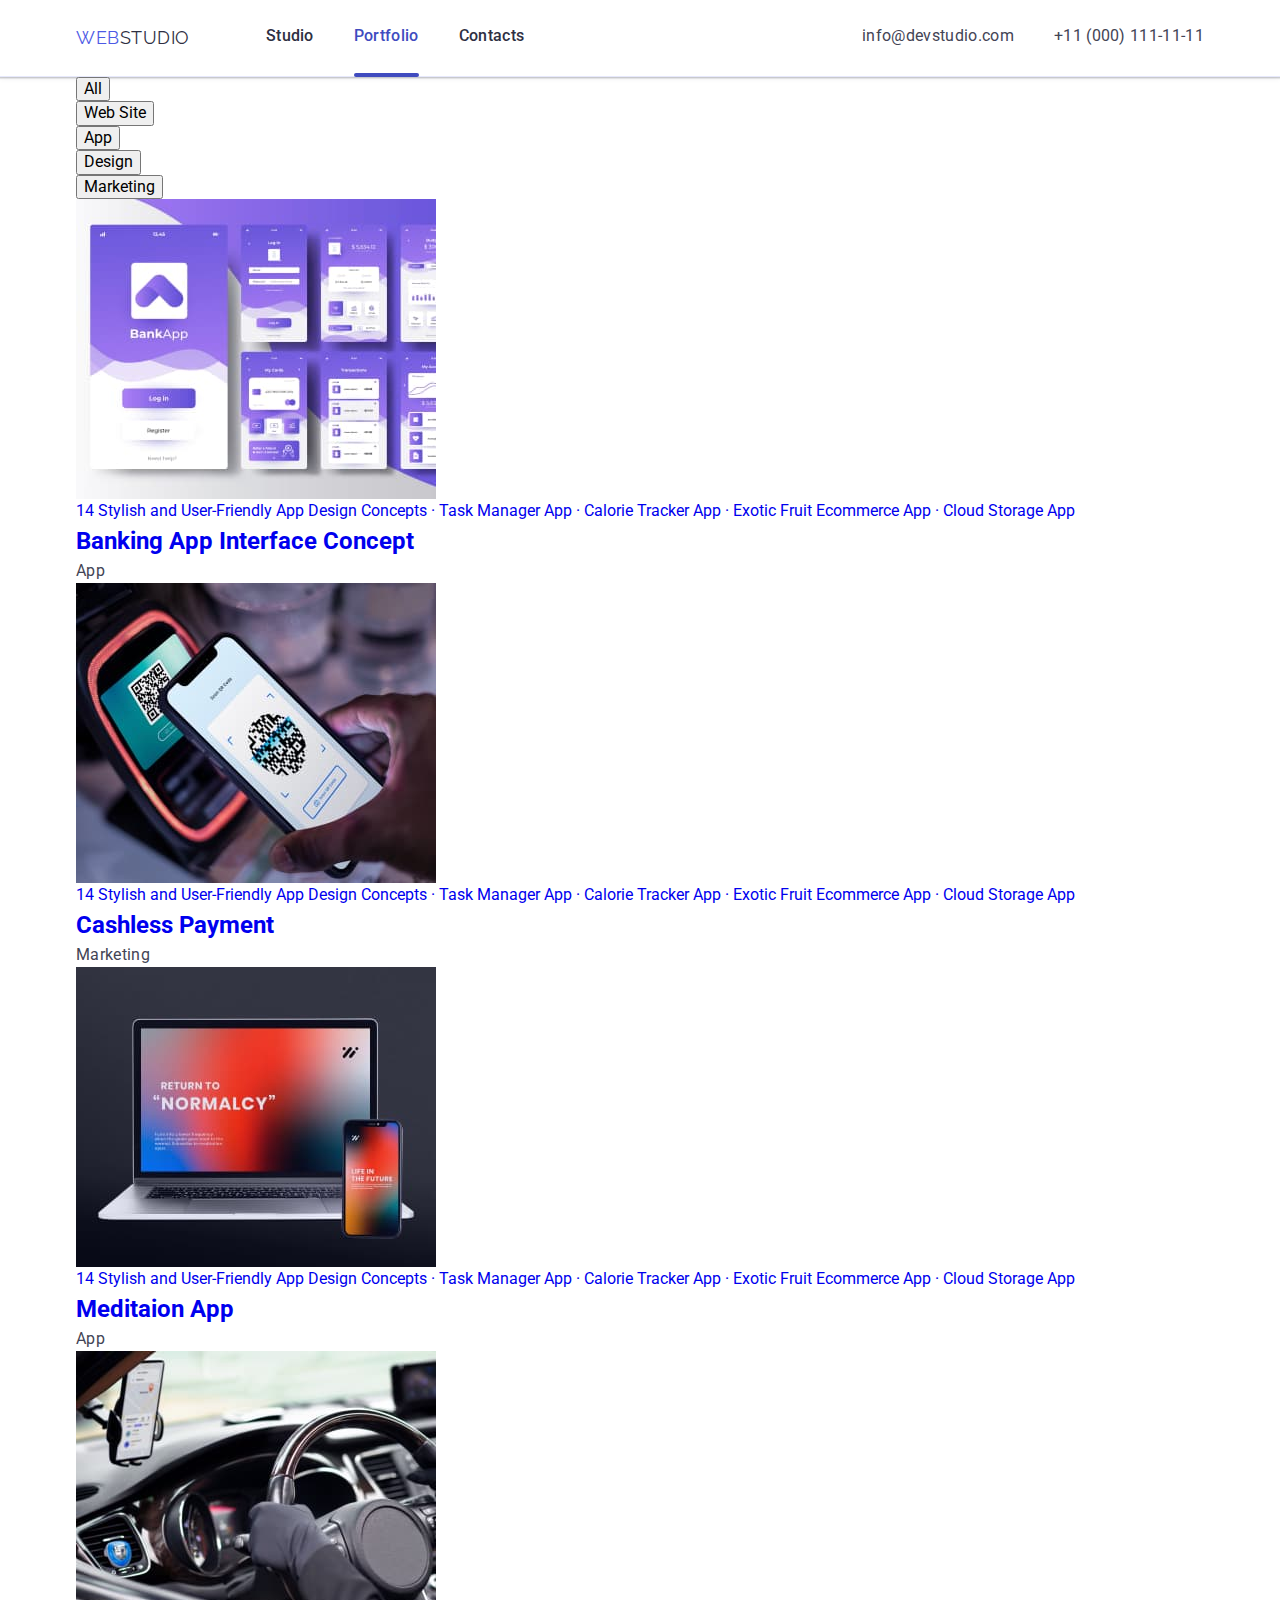
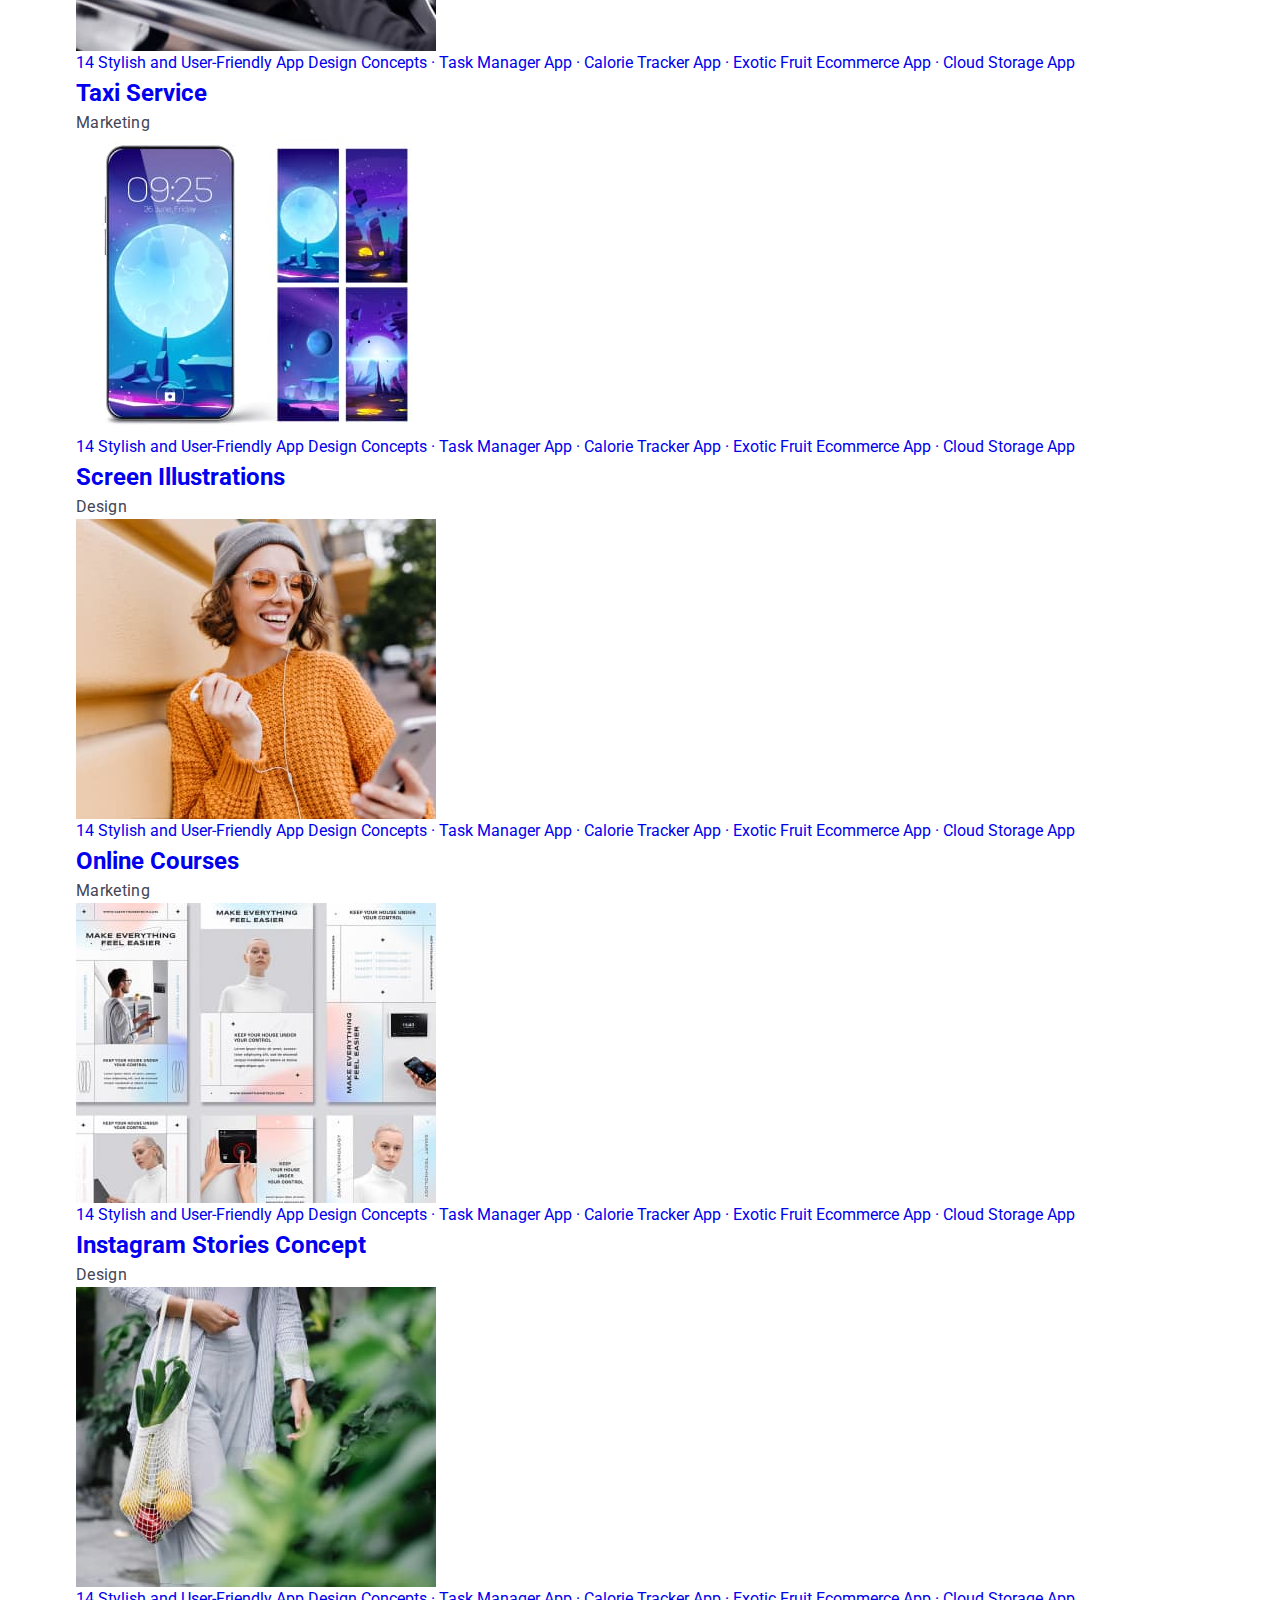
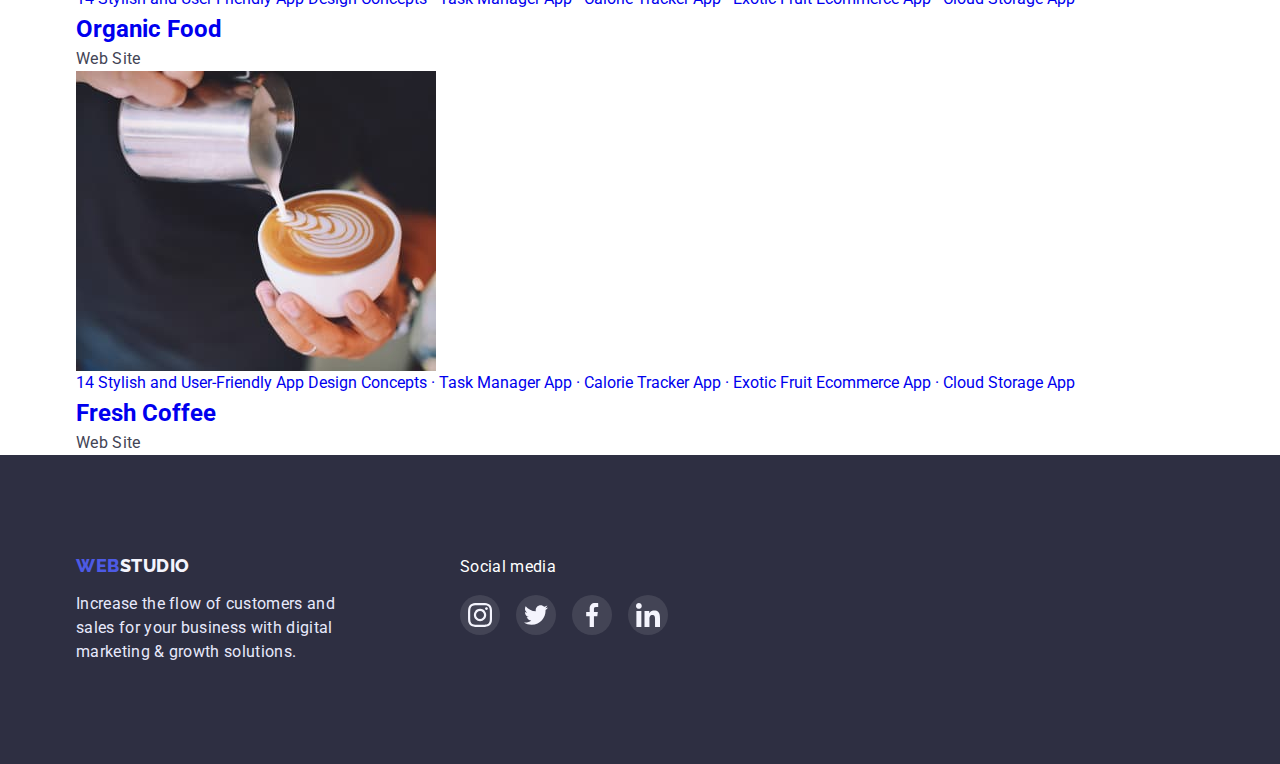
<file: portfolio.html>
<!DOCTYPE html>
<html lang="en">
<head>
    <meta charset="UTF-8">
    <meta http-equiv="X-UA-Compatible" content="IE=edge">
    <meta name="viewport" content="width=device-width, initial-scale=1.0">
    <title>Document</title>
    <link rel="preconnect" href="https://fonts.googleapis.com">
<link rel="preconnect" href="https://fonts.gstatic.com" crossorigin>
<link href="https://fonts.googleapis.com/css2?family=Raleway:wght@800&family=Roboto:wght@400;500;700;900&display=swap" rel="stylesheet">
<link rel="stylesheet" href="https://cdn.jsdelivr.net/npm/modern-normalize@1.1.0/modern-normalize.min.css">
<link href="./css/styles.css" rel="stylesheet">
</head>
<body>
    <header>
        <div class="container main-header-flex">
            <nav class="header-nav">
                <a href="./index.html" class="link logo-header"><span class="logo-part">Web</span>Studio</a>
                <ul class="list menu-header">
                <li><a href="./index.html" class="link nav-link ">Studio</a></li>
                <li><a href="./portfolio.html" class="link nav-link current">Portfolio</a></li>
                <li><a href="#" class="link nav-link">Contacts</a></li>
                </ul>
            </nav>
                <address class="header-adress">
                    <ul class="list header-adress-flex">
                        <li><a href="mailto:info@devstudio.com" class="link nav-header">info@devstudio.com</a></li>
                        <li><a href="tel:+11(000)111-11-11" class="link nav-header">+11 (000) 111-11-11</a></li>
                    </ul>
                </address>
        </div>
    </header>
    <main>
        <section class="portfolio-section">
            <div class="container">
                <h1 class="visually-hidden">Portfolio</h1>
            <ul class="list menu-filter">
                <li><button type="button" class="btn-filter">All</button></li>
                <li><button type="button" class="btn-filter">Web Site</button></li>
                <li><button type="button" class="btn-filter">App</button></li>
                <li><button type="button" class="btn-filter">Design</button></li>
                <li><button type="button" class="btn-filter">Marketing</button></li>
            </ul>
            <ul class="list project-menu">
                <li class="list-menu">
                    <a class="link link-menu" href="#">
                        <div class="overlay-container">
                            <img src="./images/project1.jpg" alt="Banking Interface" width="360" height="300">
                    <p class="overlay">14 Stylish and User-Friendly App Design Concepts · Task Manager App · Calorie Tracker App · Exotic Fruit Ecommerce App · Cloud Storage App</p>
                        </div>
                    <div class="project-title-flex">
                        <h2 class="project-title">Banking App Interface Concept</h2>
                    <p class="section-subtitle">App</p>
                    </div>
                </a>
                </li>
                <li class="list-menu">
                    <a class="link link-menu" href="#">
                        <div class="overlay-container">
                            <img src="./images/project2.jpg" alt="Phone with QR code for payment" width="360" height="300">
                            <p class="overlay">14 Stylish and User-Friendly App Design Concepts · Task Manager App · Calorie Tracker App · Exotic Fruit Ecommerce App · Cloud Storage App</p>
                        </div>
                    <div class="project-title-flex">
                        <h2 class="project-title">Cashless Payment</h2>
                    <p class="section-subtitle">Marketing</p>
                    </div>
                </a>
                </li>
                <li class="list-menu">
                    <a class="link link-menu" href="#">
                        <div class="overlay-container">
                            <img src="./images/project3.jpg" alt="Macbook and phone" width="360" height="300">
                            <p class="overlay">14 Stylish and User-Friendly App Design Concepts · Task Manager App · Calorie Tracker App · Exotic Fruit Ecommerce App · Cloud Storage App</p>
                        </div>
                    <div class="project-title-flex">
                        <h2 class="project-title">Meditaion App</h2>
                    <p class="section-subtitle">App</p>
                    </div>
                </a>
                </li>
                <li class="list-menu">
                    <a class="link link-menu" href="#">
                        <div class="overlay-container">
                            <img src="./images/project4.jpg" alt="Hands on the steering wheel of a car" width="360" height="300">
                            <p class="overlay">14 Stylish and User-Friendly App Design Concepts · Task Manager App · Calorie Tracker App · Exotic Fruit Ecommerce App · Cloud Storage App</p>
                        </div>
                    <div class="project-title-flex">
                        <h2 class="project-title">Taxi Service</h2>
                    <p class="section-subtitle">Marketing</p>
                    </div>
                </a>
                </li>
                <li class="list-menu">
                    <a class="link link-menu" href="#">
                        <div class="overlay-container">
                            <img src="./images/project5.jpg" alt="Phone with wallpaper options" width="360" height="300">
                            <p class="overlay">14 Stylish and User-Friendly App Design Concepts · Task Manager App · Calorie Tracker App · Exotic Fruit Ecommerce App · Cloud Storage App</p>
                        </div>
                    <div class="project-title-flex">
                        <h2 class="project-title">Screen Illustrations</h2>
                    <p class="section-subtitle">Design</p>
                    </div>
                </a>
                </li>
                <li class="list-menu">
                    <a class="link link-menu" href="#">
                        <div class="overlay-container">
                            <img src="./images/project6.jpg" alt="Smiling girl in glasses with headphones and phone" width="360" height="300">
                            <p class="overlay">14 Stylish and User-Friendly App Design Concepts · Task Manager App · Calorie Tracker App · Exotic Fruit Ecommerce App · Cloud Storage App</p>
                        </div>
                    <div class="project-title-flex">
                        <h2 class="project-title">Online Courses</h2>
                    <p class="section-subtitle">Marketing</p>
                    </div>
                </a>
                </li>
                <li class="list-menu">
                    <a class="link link-menu" href="#">
                        <div class="overlay-container">
                            <img src="./images/project7.jpg" alt="Instagram Stories Concept" width="360" height="300">
                            <p class="overlay">14 Stylish and User-Friendly App Design Concepts · Task Manager App · Calorie Tracker App · Exotic Fruit Ecommerce App · Cloud Storage App</p>
                        </div>
                    <div class="project-title-flex">
                        <h2 class="project-title">Instagram Stories Concept</h2>
                    <p class="section-subtitle">Design</p>
                    </div>
                </a>
                </li>
                <li class="list-menu">
                    <a class="link link-menu" href="#">
                        <div class="overlay-container">
                            <img src="./images/project8.jpg" alt="Girl with a bag of vegetables and fruits" width="360" height="300">
                            <p class="overlay">14 Stylish and User-Friendly App Design Concepts · Task Manager App · Calorie Tracker App · Exotic Fruit Ecommerce App · Cloud Storage App</p>
                        </div>
                    <div class="project-title-flex">
                        <h2 class="project-title">Organic Food</h2>
                    <p class="section-subtitle">Web Site</p>
                    </div>
                </a>
                </li>
                <li class="list-menu">
                    <a class="link link-menu" href="#">
                        <div class="overlay-container">
                            <img src="./images/project9.jpg" alt="Milk coffee cup" width="360" height="300">
                            <p class="overlay">14 Stylish and User-Friendly App Design Concepts · Task Manager App · Calorie Tracker App · Exotic Fruit Ecommerce App · Cloud Storage App</p>
                        </div>
                    <div class="project-title-flex">
                        <h2 class="project-title">Fresh Coffee</h2>
                    <p class="section-subtitle">Web Site</p>
                    </div>
                </a>
                </li>
            </ul>
            </div> 
        </section>
    </main>
    <footer class="section-footer">
        <div class="footer-container container">
            <div class="footer-box">
                <a href="./index.html" class="link logo-footer"><span class="logo-part">Web</span>Studio</a>
                <p class="text-footer">Increase the flow of customers and sales for your business with digital marketing & growth solutions.</p>
            </div>
           <div class="media-section">
            <h2 class="media-title">Social media</h2>
        <ul class="list media-list">
            <li>
                <a class="media-link" href="#">
                    <svg class="icon-media" width="24" height="24">
                        <use href="./images/icons.svg#icon-instagram"></use>
                    </svg>
                </a>
            </li>
            <li>
                <a class="media-link" href="#">
                    <svg class="icon-media" width="24" height="24">
                        <use href="./images/icons.svg#icon-twitter"></use>
                    </svg>
                </a>
            </li>
            <li>
                <a class="media-link" href="#">
                    <svg class="icon-media" width="24" height="24">
                        <use href="./images/icons.svg#icon-facebook"></use>
                    </svg>
                </a>
            </li>
            <li>
                <a class="media-link" href="#">
                    <svg class="icon-media" width="24" height="24">
                        <use href="./images/icons.svg#icon-linkedin"></use>
                    </svg>
                </a>
            </li>
        </ul>
           </div>  
        </div>
     </footer>
</body>
</html>
</file>
<file: css/styles.css>
:root {
  --primary-brand :  #4D5AE5 ;
  --pressed-state : #404BBF;
  --text-color : #434455 ;
  --secondary-color : #2E2F42 ;
  --third-color : #FFFFFF ;
  --accent-color : #E7E9FC ;
  --background-color: #F4F4FD ;
  --customers-border: #8E8F99 ;
  --primary-font-family: 'Roboto', sans-serif;
  --green: #31D0AA ;
  --modal-window: #FCFCFC ;
  --transition-effect: 250ms cubic-bezier(0.4, 0, 0.2, 1);

}
h1,
h2,
h3,
p {
    margin-top: 0;
    margin-bottom: 0;
}
ul {
    margin-top: 0;
    margin-bottom: 0;
    padding-left: 0;
}
img {
    display: block;
    max-width: 100%;
    height: auto;
}
body {
    font-family: var(--primary-font-family) ;
    color: var(--text-color) ;
    font-size: 16px;
    line-height: calc(24/16);
    background-color: #FFFFFF;
}
.link {
    text-decoration: none;
}
.list {
    list-style: none;
}
.nav-link.current {
    color: var(--pressed-state) ;
}
.current {
    position: relative;
    color: var(--pressed-state) ;
}
.current::after {
    content: "";
    position: absolute;
    bottom:-1px;
    left: 0;
    width: 100%;
    height: 4px;
    background: var(--pressed-state);
border-radius: 2px;
}
.visually-hidden {
    position: absolute;
    width: 1px;
    height: 1px;
    margin: -1px;
    border: 0;
    padding: 0;
    white-space: nowrap;
    clip-path: inset(100%);
    clip: rect(0000);
    overflow: hidden;
    }
.container {
    max-width: 428px;
    padding: 0 16px;
    margin: 0 auto;
}
@media screen and (min-width: 768px) {
    .container {
        max-width: 768px;
    }
}
@media screen and (min-width: 1200px) {
    .container {
        max-width: 1158px;
        padding-left: 15px;
        padding-right: 15px;
    }
}
/* <!-- Header --> */
header {
    border-bottom: 1px solid var(--accent-color);
    box-shadow: 0px 2px 1px rgba(46, 47, 66, 0.08), 0px 1px 1px rgba(46, 47, 66, 0.16), 0px 1px 6px rgba(46, 47, 66, 0.08);
}
.main-header-flex {
    display: flex;
    justify-content: space-between;
    align-items: center; 
}
.header-nav {
    display: flex;
    align-items: center; 
}
.logo-header {
font-family: 'Raleway';
font-size: 18px;
line-height: calc(24/18);
color: var(--secondary-color) ;
letter-spacing: 0.03em;
text-transform: uppercase;
padding: 24px 0;
margin-right: 76px;
}
.logo-part {
    color: var(--primary-brand) ;
}
.menu-header {
    display: none;
}
@media screen and (min-width: 768px) {
    .menu-header {
      display: flex;
      gap: 40px;
    }
}
.nav-link {
font-weight: 500;
color: var(--secondary-color) ;
letter-spacing: 0.02em;
padding: 24px 0 28px;
display: block;
transition: color var(--transition-effect);
}
.nav-link:hover,
.nav-link:focus {
    color: var(--pressed-state) ;
}
address {
    font-style: normal; 
}
.header-adress {
    display: none;
    margin-left: auto;
}
@media screen and (min-width: 768px) {
    .header-adress {
        display: flex;
    }
}
.header-adress-flex {
    display: flex;
    flex-direction: column;
    gap: 4px;
}
@media screen and (min-width: 1200px) {
    .header-adress-flex {
      display: flex;
      flex-direction: row;
      gap: 40px;
      padding-top: 24px;
      padding-bottom: 28px;
    }
}
.nav-header {
font-size: 12px;
letter-spacing: 0.02em;
color: var(--text-color);
padding: 24px 0;
transition: color var(--transition-effect);
}
@media screen and (min-width: 1200px) {
    .nav-header {
    font-size: 16px;
}
}
.nav-header:hover,
.nav-header:focus {
    color: var(--pressed-state) ;
}
.mobile-menu-btn {
    background-color: transparent;
    border: none;
    line-height: 0;
}
@media screen and (min-width: 768px) {
.mobile-menu-btn {
    display: none;
}
}
.mobile-menu-icon {
    color: var(--secondary-color);
}
/* <!-- Hero --> */
.hero {
  max-width: 1440px;
  margin: 0 auto;
  text-align: center;
  padding: 112px 0;
  background-color: var(--secondary-color) ;
  background-size: cover;
  background-repeat: no-repeat;
 background-position: center;
 background-image: linear-gradient(rgba(46, 47, 66, 0.7 ),
    rgba(46, 47, 66, 0.7)),
    url(../images/hero/hero-phone.jpg);
}
@media (min-device-pixel-ratio: 2) and (max-width: 767px),
(min-resolution: 192dpi) and (max-width: 767px),
(min-resolution: 2dppx) and (max-width: 767px) {
.hero {
  background-image: linear-gradient(rgba(46, 47, 66, 0.7),
  rgba(46, 47, 66, 0.7)),
  url(../images/hero/hero-phone@2x.jpg);
}
}
@media screen and (min-width: 768px) {
    .hero {
        background-image: linear-gradient(rgba(46, 47, 66, 0.7 ),
        rgba(46, 47, 66, 0.7)),
        url(../images/hero/hero-tablet.jpg);    
    }
  }
  @media (min-device-pixel-ratio: 2) and (min-width: 768px),
  (min-resolution: 192dpi) and (min-width: 768px),
  (min-resolution: 2dppx) and (min-width: 768px) {
  .hero {
    background-image: linear-gradient(rgba(46, 47, 66, 0.7),
  rgba(46, 47, 66, 0.7)),
  url(../images/hero/hero-tablet@2x.jpg);
  }
}
@media screen and (min-width: 1200px) {
    .hero {
        background-image: linear-gradient(rgba(46, 47, 66, 0.7 ),
        rgba(46, 47, 66, 0.7)),
        url(../images/hero/hero.jpg); 
    }
}
@media (min-device-pixel-ratio: 2) and (min-width: 1200px),
(min-resolution: 192dpi) and (min-width: 1200px),
(min-resolution: 2dppx) and (min-width: 1200px) {
    .hero {
        background-image: linear-gradient(rgba(46, 47, 66, 0.7 ),
        rgba(46, 47, 66, 0.7)),
        url(../images/hero/hero@2x.jpg) ; 
    }
}
@media screen and (min-width: 1200px) {
    .hero {
      padding: 188px 0;
    }
  }    
.hero-title {
    color:var(--third-color) ;
    font-weight: 700;
    font-size: 36px;
    line-height: calc(40/36);
    letter-spacing: 0.02em;
    text-transform: capitalize;
    max-width: 319px;
    margin: 0 auto;
    margin-bottom: 72px;
}
@media screen and (min-width: 768px) {
    .hero-title {
        max-width: 496px;
        margin-bottom: 48px;
        font-size: 56px;
        line-height: calc(60/56);
    }
}
.hero-btn {
    padding: 16px 32px;
    font-family: var(--primary-font-family);
    font-weight: 500;
    font-size: 16px;
    line-height: calc(24/16);
    letter-spacing: 0.04em;
    color: var(--third-color);
    background-color: var(--primary-brand);
    box-shadow: 0px 4px 4px rgba(0, 0, 0, 0.15);
    cursor: pointer;
    border: none;
    border-radius: 4px;
    transition: background-color var(--transition-effect);
}
.hero-btn:hover,
.hero-btn:focus {
background-color: var(--pressed-state);
}
/* <!-- Section1 --> */
.section-our-features {
    padding-top: 96px;
    padding-bottom: 96px;
}
@media screen and (min-width: 1200px) {
    .section-our-features {
        padding-top: 120px;
        padding-bottom: 120px; 
    }
}
.features-title {
    display: flex;
    flex-wrap: wrap;
    justify-content: center;
    gap: 72px;
}
@media screen and (min-width: 768px) {
    .features-title {
        gap: 72px 24px;
    }
}
@media screen and (min-width: 1200px) {
    .features-title {
        flex-wrap: nowrap;
    }
}
.list-title {
    width: 396px;
  }
@media screen and (min-width: 768px) {
    .list-title {
        width: 356px;
    }
}
@media screen and (min-width: 1200px) {
    .list-title {
        width: 264px;
    }
}
.features-icon {
    display: none;
}
@media screen and (min-width: 1200px) {
    .features-icon {
      background-color: var(--background-color);
      border-radius: 4px;
      height: 112px;
      display: flex;
      justify-content: center;
      align-items: center;
      margin-bottom: 8px;
    }
}
.title {
    font-weight: 700;
    font-size: 36px;
    line-height: calc(36/40);
    color: var(--secondary-color);
    letter-spacing: 0.02em;
    margin-bottom: 8px;
    text-align: center;
}
@media screen and (min-width: 768px) {
    .title {
        text-align: left;
    }
}
@media screen and (min-width: 1200px) {
    .title {
        font-weight: 500;
        font-size: 20px;
        line-height: calc(24/20);
        text-align: left;
    }
}
.section-subtitle {
    font-weight: 500;
    color: var(--text-color);
    line-height: calc(24/16);
    letter-spacing: 0.02em;
    }
@media screen and (min-width: 1200px) {
        .section-subtitle {
            font-weight: 400;
        }
    }
/* <!-- Section2 --> */
.section-menu {
   display: none;
}
@media screen and (min-width: 1200px) {
    .section-menu {
        display: block;
        padding: 0;
      padding-bottom: 120px;
    }
}
.section-title {
    font-size: 36px;
    line-height: calc(40/36);
    letter-spacing: 0.02em;
    color: var(--secondary-color);
    text-align: center;
    text-transform: capitalize;
    margin:auto;
    margin-bottom: 72px;
}
.menu-title {
    text-align: center;

}
@media screen and (min-width: 768px) {
    .menu-title {
        display: flex;
        flex-wrap: wrap;
        justify-content: center;
        gap: 64px 24px; 
    }
}
@media screen and (min-width: 1200px) {
    .menu-title {
        flex-wrap: nowrap;
        gap: 24px;
    }
}
/* <!-- Section3 --> */
.section-team {
    background-color: var(--background-color);
    padding-top: 96px;
    padding-bottom: 96px;
    text-align: center;
    }
    @media screen and (min-width: 1200px) {
    .section-team {
        padding-top: 120px;
        padding-bottom: 120px;  
    }
    }
    .list-title-team {
        width: 264px;
        margin: 0 auto;
        margin-bottom: 72px;
      }
    @media screen and (min-width: 768px) {
        .list-title-team {
            margin: 0;
        } 
    }
    .item {
    background-color: var(--third-color);
    box-shadow: 0px 1px 6px rgba(46, 47, 66, 0.08), 0px 1px 1px rgba(46, 47, 66, 0.16), 0px 2px 1px rgba(46, 47, 66, 0.08);
    border-radius: 0px 0px 4px 4px;
    }
    .title-team-section {
        padding-top: 32px;
        padding-bottom: 32px;
    }
    .title-team {
        font-weight: 500;
        font-size: 20px;
        line-height: calc(24/20);
        color: var(--secondary-color);
        letter-spacing: 0.02em;
        padding-bottom: 8px;
    }
    .socials {
        display: flex;
        justify-content: center;
        gap: 24px;
        margin-top: 8px;
    }
    .social-link {
        display: flex;
        width: 40px;
        height: 40px;
        justify-content: center;
        align-items:center;
        border-radius: 50%;
        background-color: var(--primary-brand);
        transition: background-color var(--transition-effect);
    }
    .social-link:hover,
    .social-link:focus {
        background-color:var(--pressed-state);
    }
    .icon-social {
        fill: var(--third-color);
    }
/* <!-- Section4 --> */
.customers-section {
    padding-top: 96px;
    padding-bottom: 96px;
}
@media screen and (min-width: 1200px) {
    .customers-section {
        padding-top: 120px;
        padding-bottom: 120px;  
    }
    }    
.customers {
  display: flex; 
  flex-wrap: wrap;
  justify-content: center;
  row-gap: 72px;
  column-gap: 16px;
}
@media screen and (min-width: 768px) {
    .customers {
        column-gap: 24px;
    }
}
@media screen and (min-width: 1200px) {
    .customers {
        flex-wrap: nowrap;
    }
}
.customers-link {
    display: flex;
    padding: 16px 40px;
    border: 1px solid var(--customers-border);
    border-radius: 4px;
    outline: transparent;
    transition: border var(--transition-effect); 
}
@media screen and (min-width: 768px) {
    .customers-link {
        padding: 16px 32px;
    }
}
.customers-icon {
    fill: var(--customers-border);
    transition:fill var(--transition-effect);
}
.customers-link:hover,
.customers-link:focus {
    border: 1px solid var(--pressed-state) ;
}
.customers-link:hover .customers-icon,
.customers-link:focus .customers-icon{
    fill: var(--pressed-state);
    outline: transparent;
}
 /* <!-- Footer --> */
 .section-footer {
    padding: 96px 0;
    text-align: center;
    background-color: var(--secondary-color);
}
@media screen and (min-width: 768px) {
    .footer-container {
      display: flex;
      flex-wrap: wrap;
      text-align: left;
    }
  } 
@media screen and (min-width: 1200px) {
    .section-footer{
      padding: 100px 0;
    }
  }
 
.text-footer {
    width: 268px;
    margin: 0 auto;
    text-align: start;
    margin-bottom: 72px;
    line-height: calc(24/16);
    color: var(--accent-color);
    letter-spacing: 0.02em;
    }
@media screen and (min-width: 768px) {
    .text-footer {
    margin-bottom: 0;
        }
}
@media screen and (min-width: 1200px) {
    .text-footer {
      width: 264px;
    }
}
.logo-footer {
    display: inline-block;
    font-family: 'Raleway';
    font-weight: 800;
    font-size: 18px;
    line-height: calc(21/18);
    color: var(--background-color);
    letter-spacing: 0.03em;
    text-transform: uppercase;
    align-items: center;
    margin-bottom: 16px;
    padding: 0;
}
.footer-box {
    margin-right: 24px;
}
@media screen and (min-width: 768px) {
    .footer-box {
      text-align: left;
    }
  }
  @media screen and (min-width: 1200px) {
    .footer-box {
      margin-right: 120px;
    }
  }
.media-section {
    margin-bottom: 72px;
}
@media screen and (min-width: 768px) {
    .media-section {
      margin-right: 79px;
    }
  }
@media screen and (min-width: 1200px) {
    .media-section {
      margin-bottom: 0;
      margin-right: 79px;
    }
  } 
.media-title {
font-weight: 500;
font-size: 16px;
line-height: calc(24/16);
letter-spacing: 0.02em;
color: var(--third-color);
margin-bottom: 16px;
}
@media screen and (min-width: 768px) {
    .media-title {
      text-align: start;
    }
  }
@media screen and (min-width: 1200px) {
    .media-title {
      font-weight: 400;
    }
  }
.media-list {
    display: flex;
    align-content:center;
    justify-content: center;
    gap: 16px;
}
.media-link {
    display: flex;
    width: 40px;
    height: 40px;
    justify-content: center;
    align-items:center;
    border-radius: 50%;
    background-color: rgba(255, 255, 255, 0.1);
    transition: background-color var(--transition-effect);
}
.media-link:hover,
.media-link:focus {
    background-color: var(--green);
}
.icon-media {
fill: var(--background-color);
}
.section-subscribe {
font-weight: 500;
font-size: 16px;
line-height: calc(24/16);
letter-spacing: 0.02em;
color: var(--third-color);
margin-bottom: 16px;
}

.footer-input {
width: 100%;
height: 40px;
border: 1px solid rgba(255, 255, 255, 0.3);
filter: drop-shadow(0px 4px 4px rgba(0, 0, 0, 0.15));
border-radius: 4px;
background-color: transparent;
padding: 8px 16px;
margin-bottom: 16px;
font-size: 12px;
line-height: calc(24/12);
align-items: center;
letter-spacing: 0.04em;
color: rgba(255, 255, 255, 0.6);
outline: transparent;
transition: border-color var(--transition-effect);
}
@media screen and (min-width: 768px) {
    .footer-input {
        width: 264px;
        margin-right: 24px;
    }
}
.footer-input:focus {
    border-color: var(--primary-brand);
}
.subscribe-btn {
display: inline-flex;
gap:16px;
width: 165px;
height: 40px;
padding: 8px 24px;
font-family: var(--primary-font-family);
font-weight: 500;
font-size: 16px;
line-height: calc(24/16);
letter-spacing: 0.04em;
background-color: var(--primary-brand);
color: var(--third-color);
border-radius: 4px;
cursor: pointer;
border: none;
transition: background-color var(--transition-effect);
}
.subscribe-btn:hover,
.subscribe-btn:focus {
background-color: var(--pressed-state);
color: var(--third-color);
}
  /* <!-- Modal window --> */
  .backdrop {
    position: fixed;
    top: 0%;
    width: 100%;
    height: 100%;
    background-color: rgba(46, 47, 66, 0.4);
    transition: opacity var(--transition-effect), visibility var(--transition-effect);
    visibility: visible;
}
.backdrop.is-hidden {
    opacity: 0;
    visibility: hidden;
    pointer-events: none;
}
.modal {
    position:absolute;
    top: 50%;
    left: 50%;
    transform: translateX(-50%) translateY(-50%);
    min-width: 392px;
padding: 72px 24px 24px 24px;
margin-bottom: 24px;
background: var(--modal-window);
box-shadow: 0px 1px 1px rgba(0, 0, 0, 0.14), 0px 1px 3px rgba(0, 0, 0, 0.12), 0px 2px 1px rgba(0, 0, 0, 0.2);
border-radius: 4px;
}
@media screen and (max-width:400px) {
    .modal {
        min-width: 300px; 
    } 
    
}
.modal-btn {
position: absolute;
top: 24px;
right: 24px;
display: flex;
width: 24px;
height: 24px;
align-items:center;
justify-content: center;
border-radius: 50%;
background-color: var(--accent-color);
border: 1px solid rgba(0, 0, 0, 0.1);
cursor: pointer;
transition: background-color var(--transition-effect);
}
.modal-btn:hover,
.modal-btn:focus  {
background-color: var(--pressed-state);
}
.modal-btn:hover .modal-icon,
.modal-btn:focus .modal-icon {
fill : var(--third-color);
}
textarea {
    resize: none;
}
.modal-strong {
    display: flex;
    margin-bottom: 16px;
    font-weight: 500;
font-size: 16px;
line-height: calc(24/16);
text-align: center;
letter-spacing: 0.02em;
justify-content: center;
color: var(--secondary-color);
}
.modal-group {
    display: flex;
    flex-direction: column;
    gap: 4px;
    font-size: 12px;
line-height: calc(14/12);
letter-spacing: 0.04em;
color: var(--customers-border);
margin-bottom: 8px;
}
.modal-group:not(:last-child) {
    margin-bottom: 8px; 
}
.modal-input {
border: 1px solid rgba(33, 33, 33, 0.2);
border-radius: 4px;
width: 100%;
height: 40px;
padding-left: 35px;
padding-right: 5px;
font-size: 12px;
line-height: calc(14/12);
letter-spacing: 0.04em;
outline: transparent;
transition: border-color var(--transition-effect);
}
.modal-input:focus + .modal-icon-group {
    fill: var(--primary-brand);
  }
.modal-input:focus {
    border-color: var(--primary-brand);
  }
.input-wrapper {
    position: relative;
}
.modal-icon-group {
    position: absolute;
    top: 50%;
    transform: translateY(-50%);
    left: 16px;
    fill: var(--secondary-color);
    transition: fill var(--transition-effect);
}
.modal-comments {
display: block;
width: 100%;
border: 1px solid rgba(33, 33, 33, 0.2);
border-radius: 4px;
padding: 8px 16px;
font-size: 12px;
line-height: calc(14/12);
letter-spacing: 0.04em;
outline: transparent;
transition: border-color var(--transition-effect);
}
.modal-comments:focus {
    border-color: var(--primary-brand);
}
.modal-group-agreement {
    margin-top: 16px;
    margin-bottom: 24px;
}
.modal-form-agreement {
display: flex;
align-items:center;
justify-content: center;
gap: 6px;
}
@media screen and (max-width:400px) {
    .modal-form-agreement {
        display: block; 
    }    
}
.modal-form-checkbox:checked + .modal-form-custom-checkbox > .unchecked {
    opacity: 1;
}
.modal-form-checkbox:checked + .modal-form-custom-checkbox > .checked {
    opacity: 0;
}
.modal-form-custom-checkbox {
    cursor: pointer;
}
.unchecked {
    opacity: 0;
}
.checked {
    opacity: 1;
}
.modal-form-agreement-text {
margin: 0;
font-size: 12px;
line-height: calc(14/12);
letter-spacing: 0.04em;
color: #757575;
user-select: none;
}

.agreement-link {
    color: var(--primary-brand);
    text-decoration: underline;
}
.modal-group-btn {
    display: block;
    margin: 0 auto;
    padding: 16px 32px;
    font-family: var(--primary-font-family);
    font-weight: 500;
    font-size: 16px;
    width: 169px;
    height: 56px;
    color: var(--third-color);
    background-color: var(--primary-brand);
    box-shadow: 0px 4px 4px rgba(0, 0, 0, 0.15);
    cursor: pointer;
    border: none;
    border-radius: 4px;
    transition: background-color var(--transition-effect);
}
.modal-group-btn:hover,
.modal-group-btn:focus {
    background-color: var(--pressed-state); 
}
/* <!-- Mobile-menu --> */
.menu-toggle {
    display: flex;
    align-items: center;
    justify-content: center;
    margin: 0;
    padding: 0;
    background-color: transparent;
    cursor: pointer;
    border: none;
    border-radius: 50%;
    outline: none;
  }
  @media (min-width: 768px) {
    .menu-toggle {
      display: none;
    }
  }
  .menu-toggle:hover,
  .menu-toggle:focus {
    background-color: rgba(0, 0, 0, 0.1);
  }
  .menu-container {
    position: fixed;
    top: 0;
    left: 0;
    display: flex;
    flex-direction: column;
    width: 100vw;
    height: 100vh;
    padding: 80px 35px 40px 40px;
    background-color: var(--third-color);
    z-index: 999;
    transform: translateX(100%);
    transition: transform 250ms ease-in-out;
  }
  .menu-container.is-open {
    transform: translateX(0);
  }
  .mobile-menu-list {
    margin-bottom: auto;
  }
  .mobile-menu-item {
    margin-bottom: 40px;
  }
  .mobile-menu-link {
    color: var(--secondary-color);
    font-weight: 700;
    font-size: 36px;
    line-height: calc(40/36);
    letter-spacing: 0.02em;
    text-transform: capitalize;
  }
  .mobile-menu-contact {
    margin-bottom: 40px;
  }
  .mobile-link-phone {
    color: var(--primary-brand);
    font-weight: 700;
    font-size: 36px;
    line-height: calc(40/36);
    letter-spacing: 0.02em;
    text-transform: capitalize;
  }
  @media screen and (max-width:427px) {
    .mobile-link-phone {
        font-size: 25px;
    }
  }
  .mobile-link-email {
    color: var(--text-color);
    font-weight: 500;
    font-size: 20px;
    line-height: calc(24/20);
    letter-spacing: 0.02em;
  }
  .socials-mobile {
    display: flex;
    justify-content: center;
    gap: 56px;
}
@media screen and (max-width: 427px) {
    .socials-mobile {
        gap:24px;
    }
}
.mobile-menu-link.active {
    color: var(--pressed-state);
}
</file>
